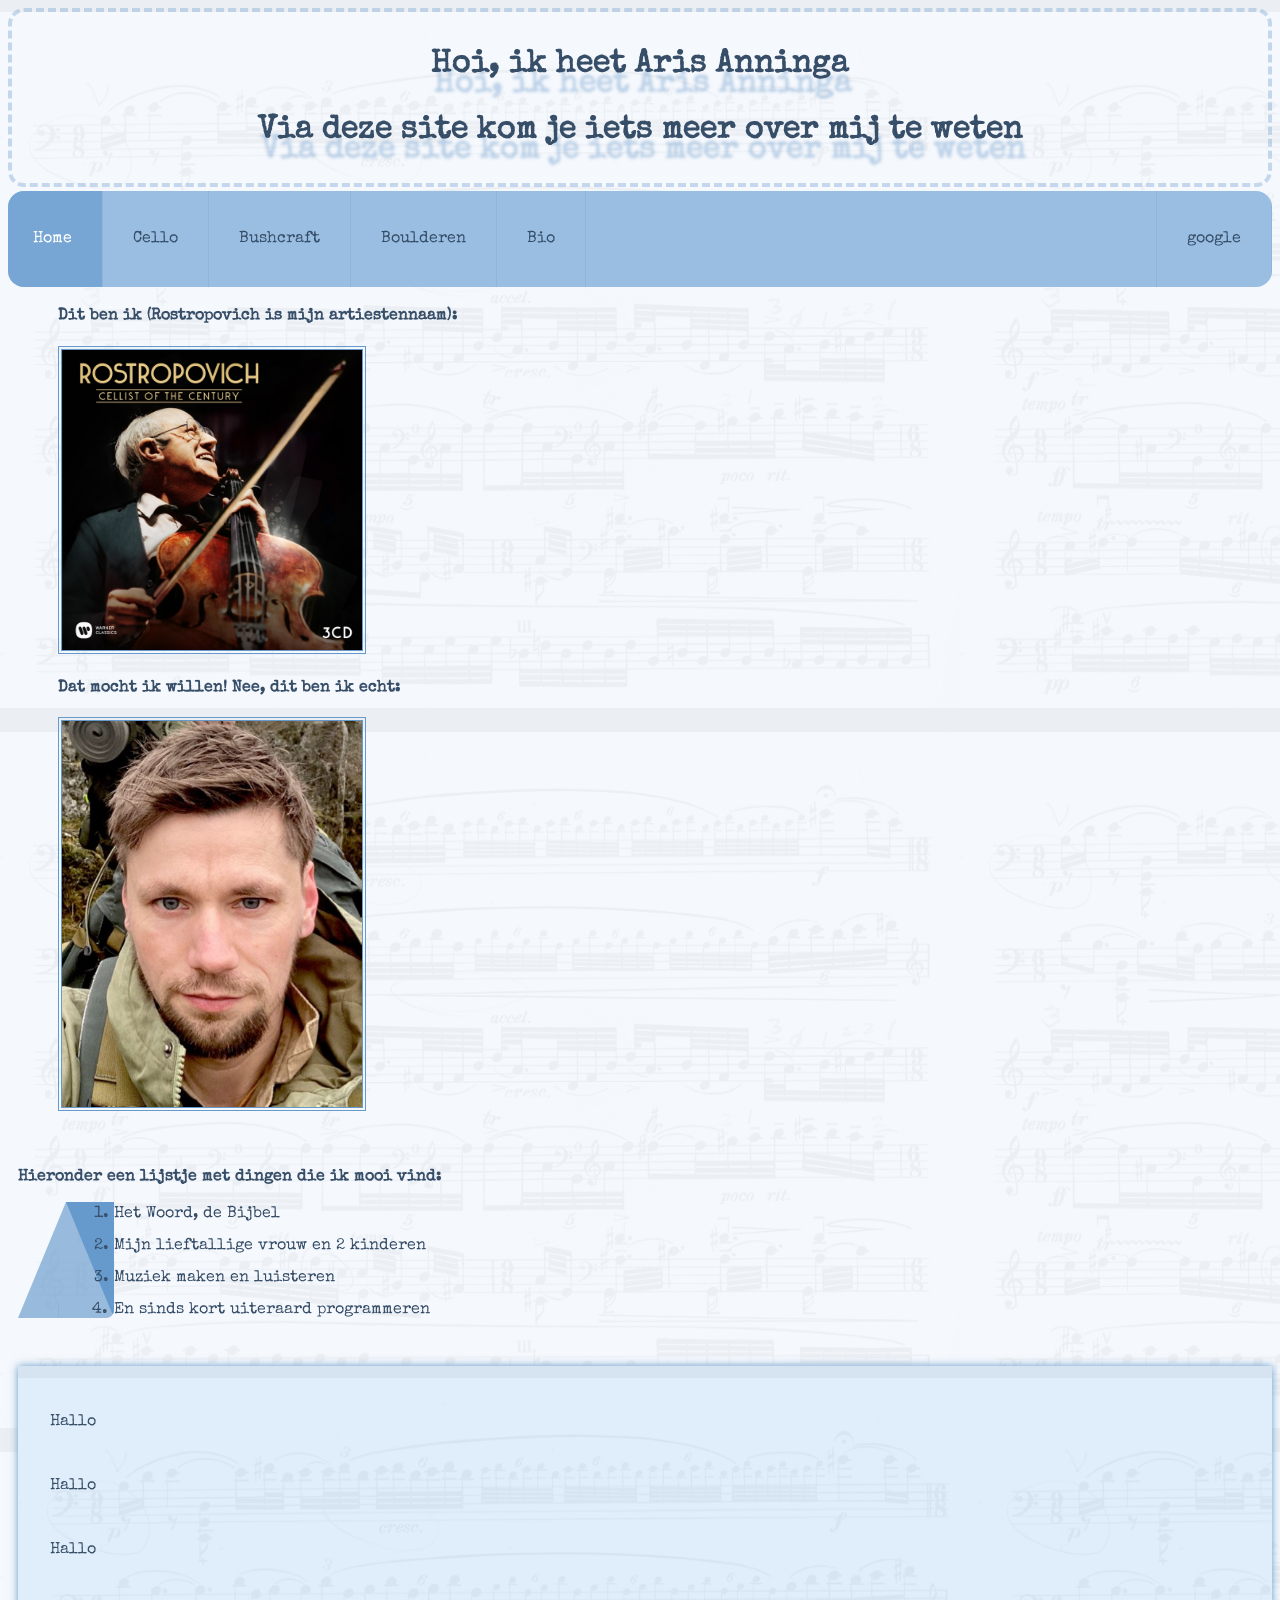
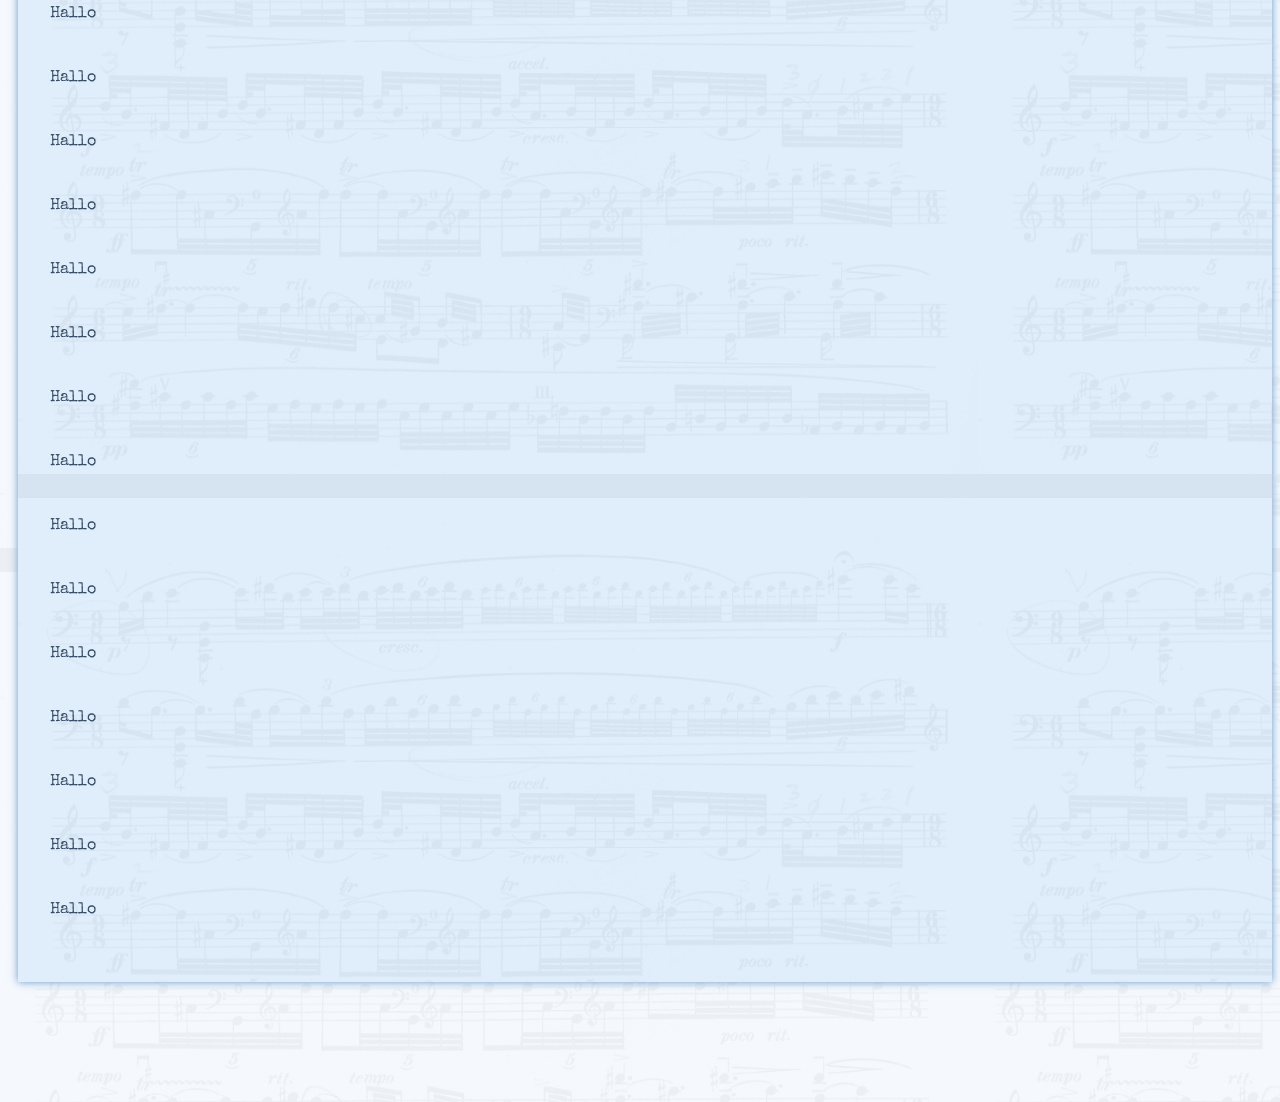
<file: index.html>
<!DOCTYPE html>
<html lang="nl">

    <head>
        <title>Aris Anninga</title>
        <link rel="stylesheet" type="text/css" href="CSS/styles.css">
    </head>

    <header>
        <p class="intro">Hoi, ik heet Aris Anninga<br><br>Via deze site kom je iets meer over mij te weten</p>
    </header>

    <body>
                            
        <ul class="inline">
            <li><a class="active" href="index.html">Home</a></li>
            <li><a href=cello.html>Cello</a></li>
            <li><a href=bushcraft.html>Bushcraft</a></li>
            <li><a href=boulderen.html>Boulderen</a></li>
            <li><a href=bio.html>Bio</a></li>
            <li class="right"><a href="https://www.google.nl">google</a></li>            
        </ul>
        
        <main>

            <section>
                <figure>
                    <figcaption><h4>Dit ben ik (Rostropovich is mijn artiestennaam):</h4></figcaption>
                    <img class="plaatje" src="images/Rostropovich.jpg" title="Mstislav Rostropovich" alt="Msislav Rostropovich: Cellist of the century" width="250">                       
                </figure>
           
                <figure>
                    <figcaption><h4>Dat mocht ik willen! Nee, dit ben ik echt:</h4></figcaption>   
                    <a href="bio.html"><img class="plaatje" src="images/Aris0.jpg" title="Boswachter" alt="Aris in de Ardennen" width="250"></a>
                </figure>
            </section>
            <br>    
            <section>              
              <h4 >Hieronder een lijstje met dingen die ik mooi vind:</h4>
              <div class="border"></div>
                <ol>
                   <li><p>Het Woord, de Bijbel</p></li>
                   <li><p>Mijn lieftallige vrouw en 2 kinderen</p></li>
                   <li><p>Muziek maken en luisteren</p></li>
                   <li><p>En sinds kort uiteraard programmeren</p></li>         
                </ol>                
            </section>
            <br>
            <section>
                <div class="content">
                    <p>Hallo</p>
                    <br>
                    <p>Hallo</p>
                    <br>
                    <p>Hallo</p>
                    <br>
                    <p>Hallo</p>
                    <br>
                    <p>Hallo</p>
                    <br>
                    <p>Hallo</p>
                    <br>
                    <p>Hallo</p>
                    <br>
                    <p>Hallo</p>
                    <br>
                    <p>Hallo</p>
                    <br>
                    <p>Hallo</p>
                    <br>
                    <p>Hallo</p>
                    <br>
                    <p>Hallo</p>
                    <br>
                    <p>Hallo</p>
                    <br>
                    <p>Hallo</p>
                    <br>
                    <p>Hallo</p>
                    <br>
                    <p>Hallo</p>
                    <br>
                    <p>Hallo</p>
                    <br>
                    <p>Hallo</p>
                    <br>
                </div>
                <br>
                <footer class="center">                        
                <p>Copyright &copy; 2021 Anningasten Productions</p>                            
                </footer>
                <br>
            </section>
            
        </main>

    </body>
</html>
</file>
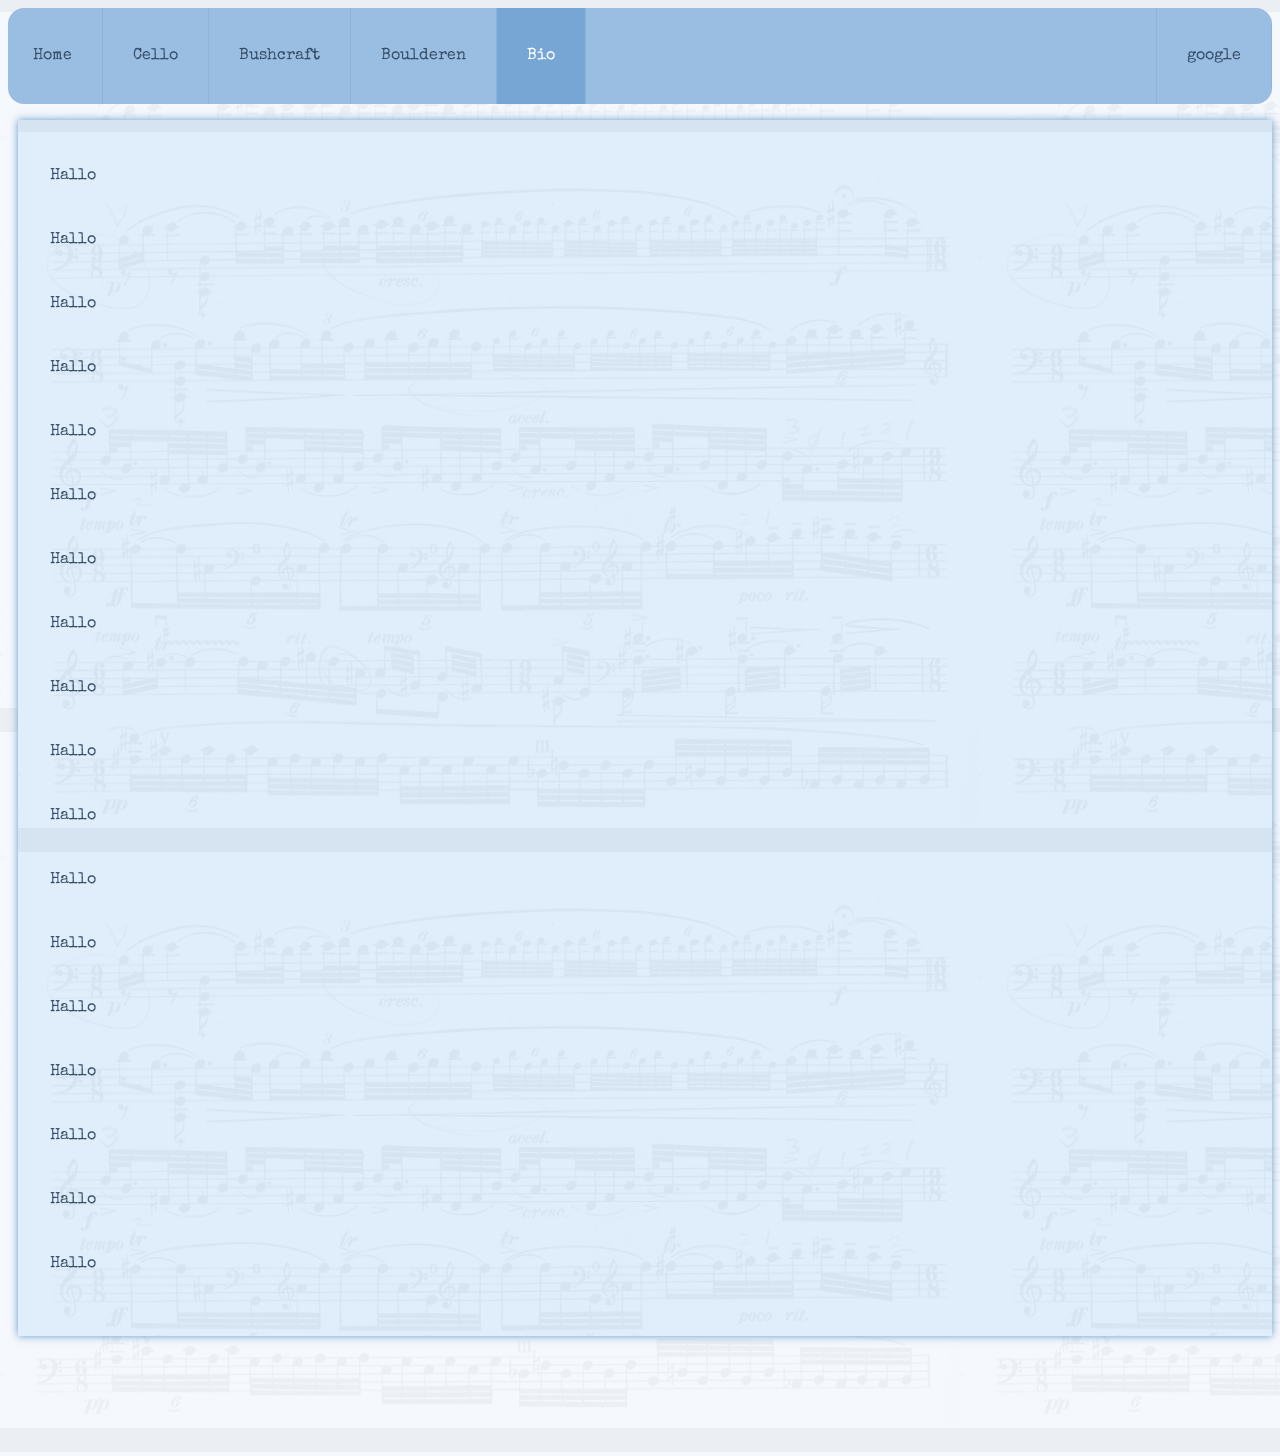
<file: bio.html>
<!DOCTYPE html>
<html lang="nl">

    <head>
        <title>Boulderen</title>
        <link rel="stylesheet" type="text/css" href="CSS/styles.css">               
    </head>

    <body>

                    
        <ul class="inline">
            <li><a href="index.html">Home</a></li>
            <li><a href=cello.html>Cello</a></li>
            <li><a href=bushcraft.html>Bushcraft</a></li>
            <li><a href=boulderen.html>Boulderen</a></li>
            <li><a class="active" href=bio.html>Bio</a></li>
            <li class="right"><a href="https://www.google.nl">google</a></li>            
        </ul>
                

        <main>
            <section>
                <div class="content">
                    <p>Hallo</p>
                    <br>
                    <p>Hallo</p>
                    <br>
                    <p>Hallo</p>
                    <br>
                    <p>Hallo</p>
                    <br>
                    <p>Hallo</p>
                    <br>
                    <p>Hallo</p>
                    <br>
                    <p>Hallo</p>
                    <br>
                    <p>Hallo</p>
                    <br>
                    <p>Hallo</p>
                    <br>
                    <p>Hallo</p>
                    <br>
                    <p>Hallo</p>
                    <br>
                    <p>Hallo</p>
                    <br>
                    <p>Hallo</p>
                    <br>
                    <p>Hallo</p>
                    <br>
                    <p>Hallo</p>
                    <br>
                    <p>Hallo</p>
                    <br>
                    <p>Hallo</p>
                    <br>
                    <p>Hallo</p>
                    <br>
                </div>
                <br>
                <footer class="center">                        
                    <p>Copyright &copy; 2021 Anningasten Productions</p>                            
                </footer>
                <br>                
                     
            </section>
        </main>            

    </body>

</html>
</file>
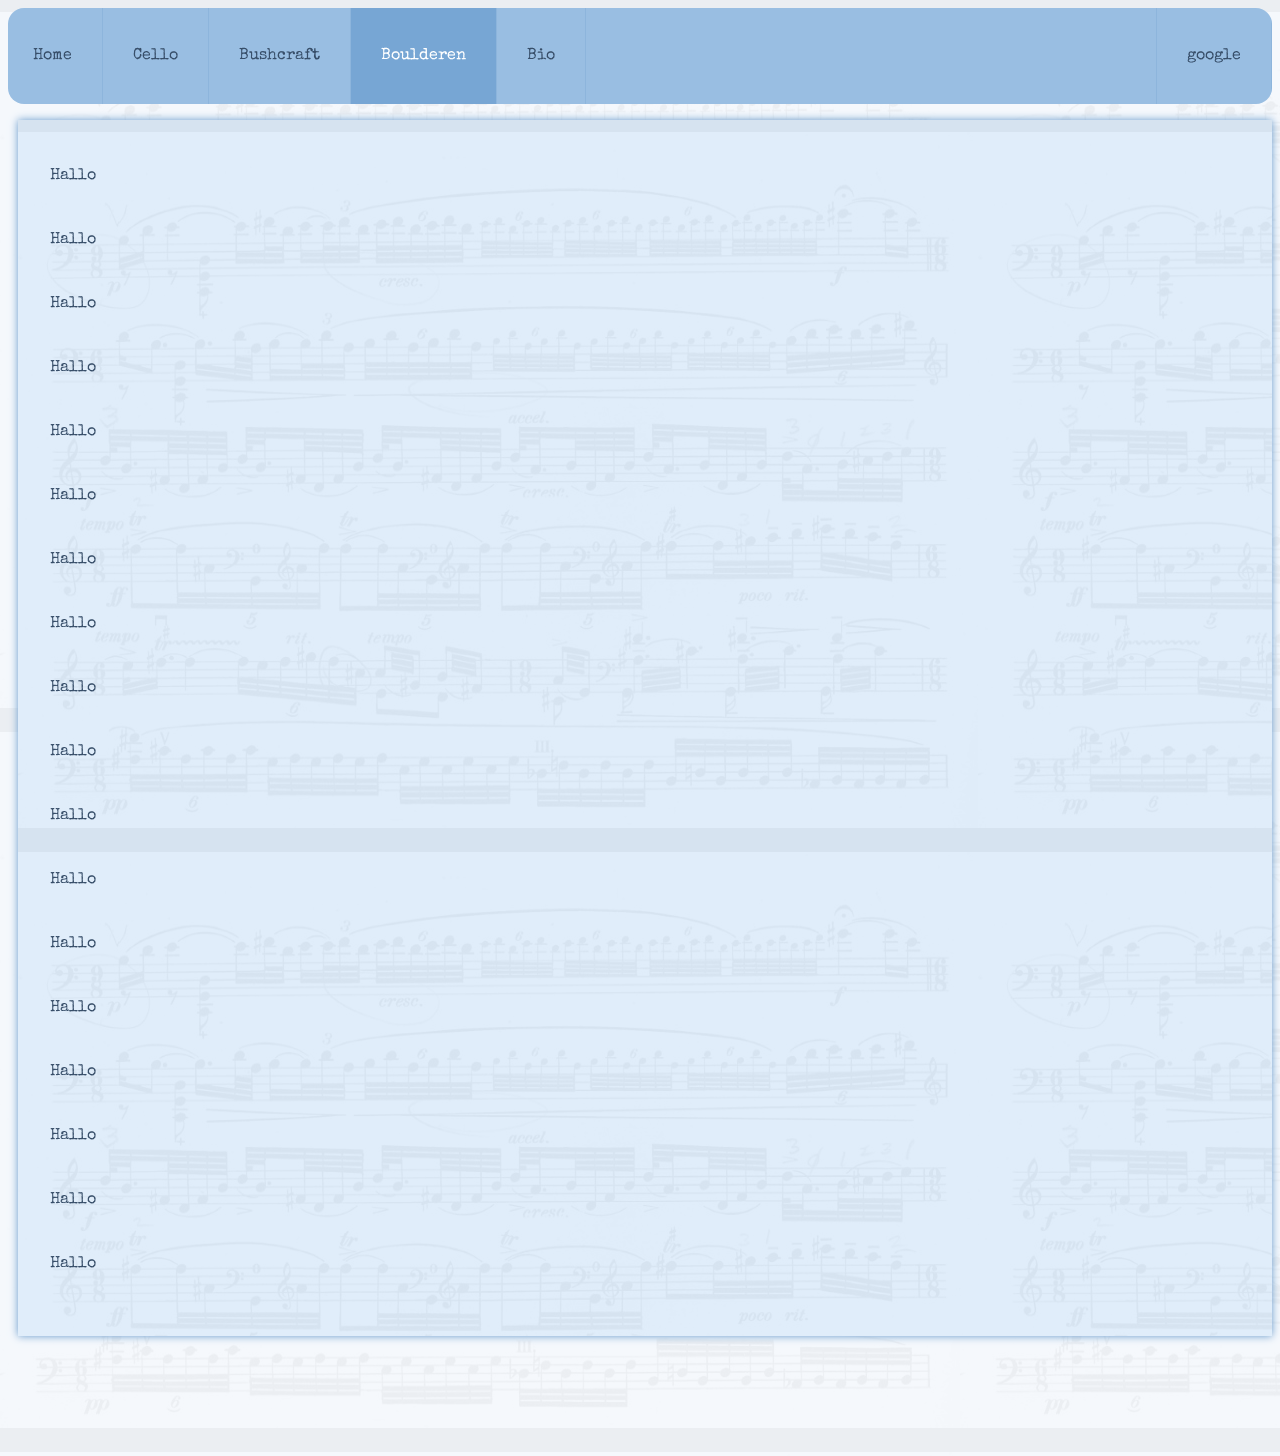
<file: boulderen.html>
<!DOCTYPE html>
<html lang="nl">

    <head>
        <title>Boulderen</title>
        <link rel="stylesheet" type="text/css" href="CSS/styles.css">               
    </head>

    <body>

                    
        <ul class="inline">
            <li><a href="index.html">Home</a></li>
            <li><a href=cello.html>Cello</a></li>
            <li><a href=bushcraft.html>Bushcraft</a></li>
            <li><a class="active" href=boulderen.html>Boulderen</a></li>
            <li><a href=bio.html>Bio</a></li>
            <li class="right"><a href="https://www.google.nl">google</a></li>            
        </ul>
                

        <main>
            <section>
                <div class="content">
                    <p>Hallo</p>
                    <br>
                    <p>Hallo</p>
                    <br>
                    <p>Hallo</p>
                    <br>
                    <p>Hallo</p>
                    <br>
                    <p>Hallo</p>
                    <br>
                    <p>Hallo</p>
                    <br>
                    <p>Hallo</p>
                    <br>
                    <p>Hallo</p>
                    <br>
                    <p>Hallo</p>
                    <br>
                    <p>Hallo</p>
                    <br>
                    <p>Hallo</p>
                    <br>
                    <p>Hallo</p>
                    <br>
                    <p>Hallo</p>
                    <br>
                    <p>Hallo</p>
                    <br>
                    <p>Hallo</p>
                    <br>
                    <p>Hallo</p>
                    <br>
                    <p>Hallo</p>
                    <br>
                    <p>Hallo</p>
                    <br>
                </div>
                <br>
                <footer class="center">                        
                    <p>Copyright &copy; 2021 Anningasten Productions</p>                            
                </footer>
                <br>                
                     
            </section>
        </main>            

    </body>

</html>
</file>
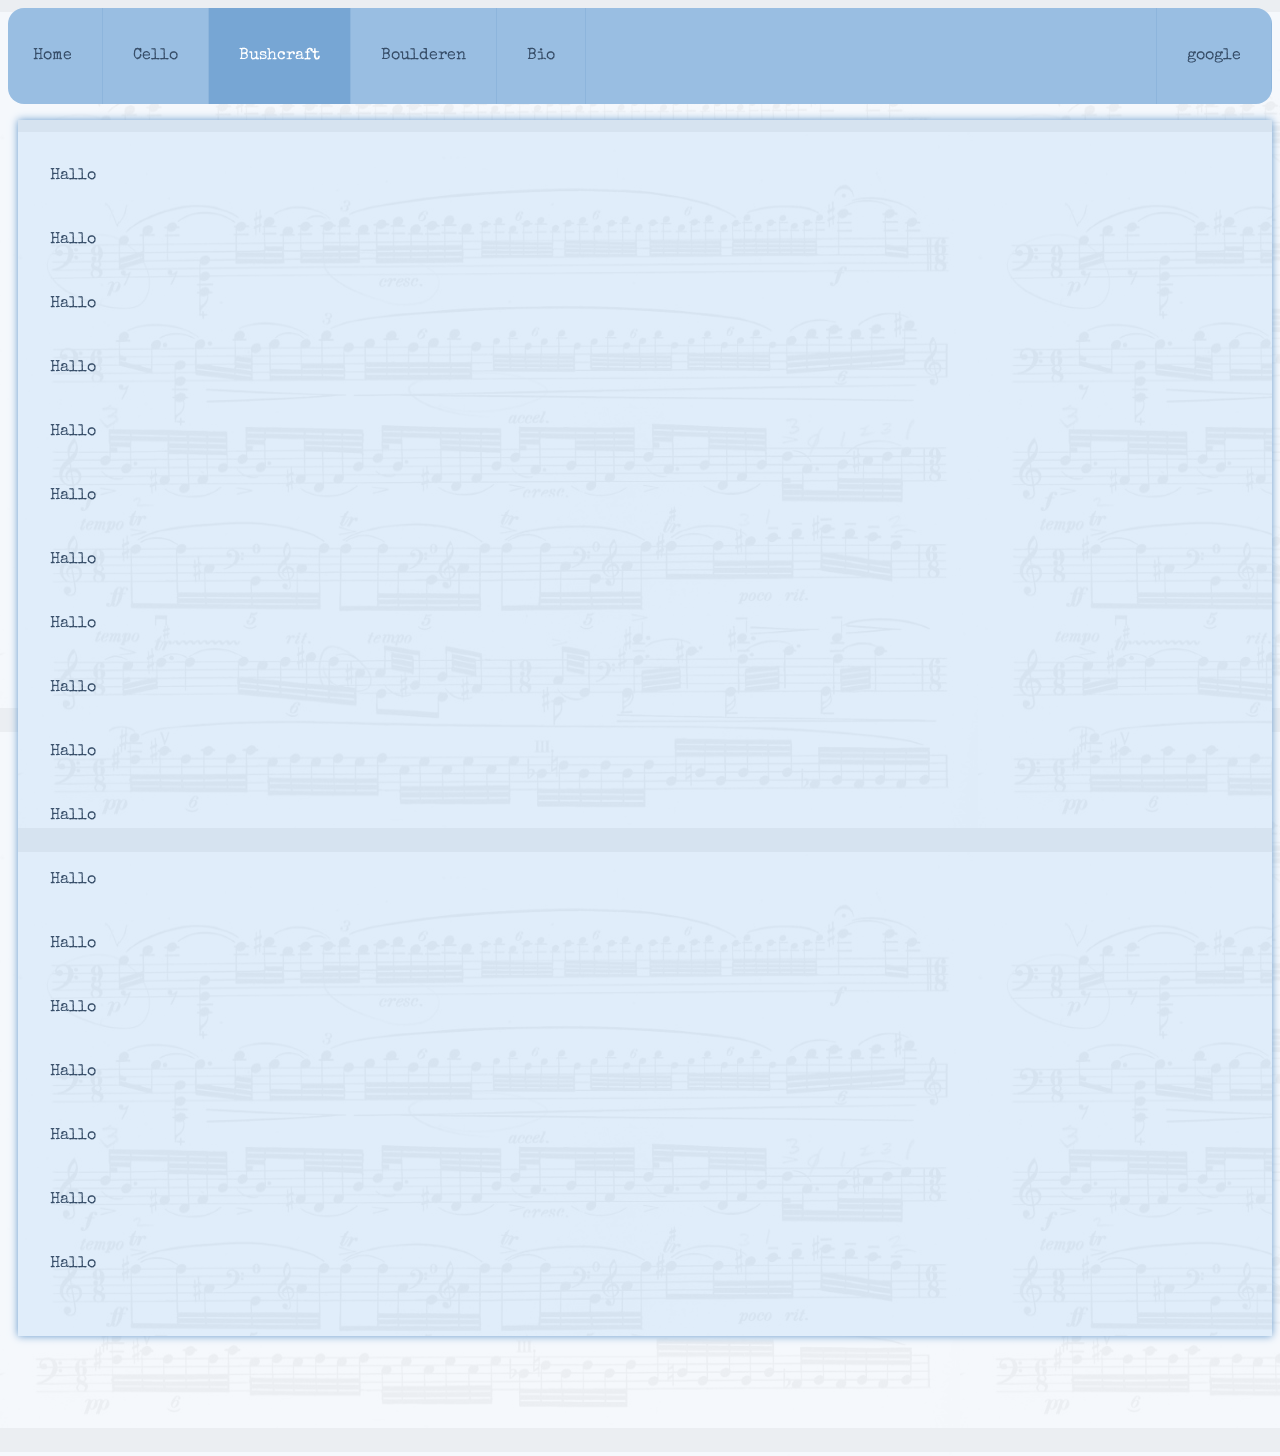
<file: bushcraft.html>
<!DOCTYPE html>
<html lang="nl">

    <head>
        <title>Bushcraft</title>
        <link rel="stylesheet" type="text/css" href="CSS/styles.css">               
    </head>

    <body>

        
                        
        <ul class="inline">
            <li><a href="index.html">Home</a></li>
            <li><a href=cello.html>Cello</a></li>
            <li><a class="active" href=bushcraft.html>Bushcraft</a></li>
            <li><a href=boulderen.html>Boulderen</a></li>
            <li><a href=bio.html>Bio</a></li>
            <li class="right"><a href="https://www.google.nl">google</a></li>            
        </ul>
                                           
        
        
        <main>
            <section>
                <div class="content">
                    <p>Hallo</p>
                    <br>
                    <p>Hallo</p>
                    <br>
                    <p>Hallo</p>
                    <br>
                    <p>Hallo</p>
                    <br>
                    <p>Hallo</p>
                    <br>
                    <p>Hallo</p>
                    <br>
                    <p>Hallo</p>
                    <br>
                    <p>Hallo</p>
                    <br>
                    <p>Hallo</p>
                    <br>
                    <p>Hallo</p>
                    <br>
                    <p>Hallo</p>
                    <br>
                    <p>Hallo</p>
                    <br>
                    <p>Hallo</p>
                    <br>
                    <p>Hallo</p>
                    <br>
                    <p>Hallo</p>
                    <br>
                    <p>Hallo</p>
                    <br>
                    <p>Hallo</p>
                    <br>
                    <p>Hallo</p>
                    <br>
                </div>
                <br>
                <footer class="center">                        
                    <p>Copyright &copy; 2021 Anningasten Productions</p>                            
                </footer>
                <br>
              
            </section>
        </main>
                       
            

    </body>

</html>
</file>
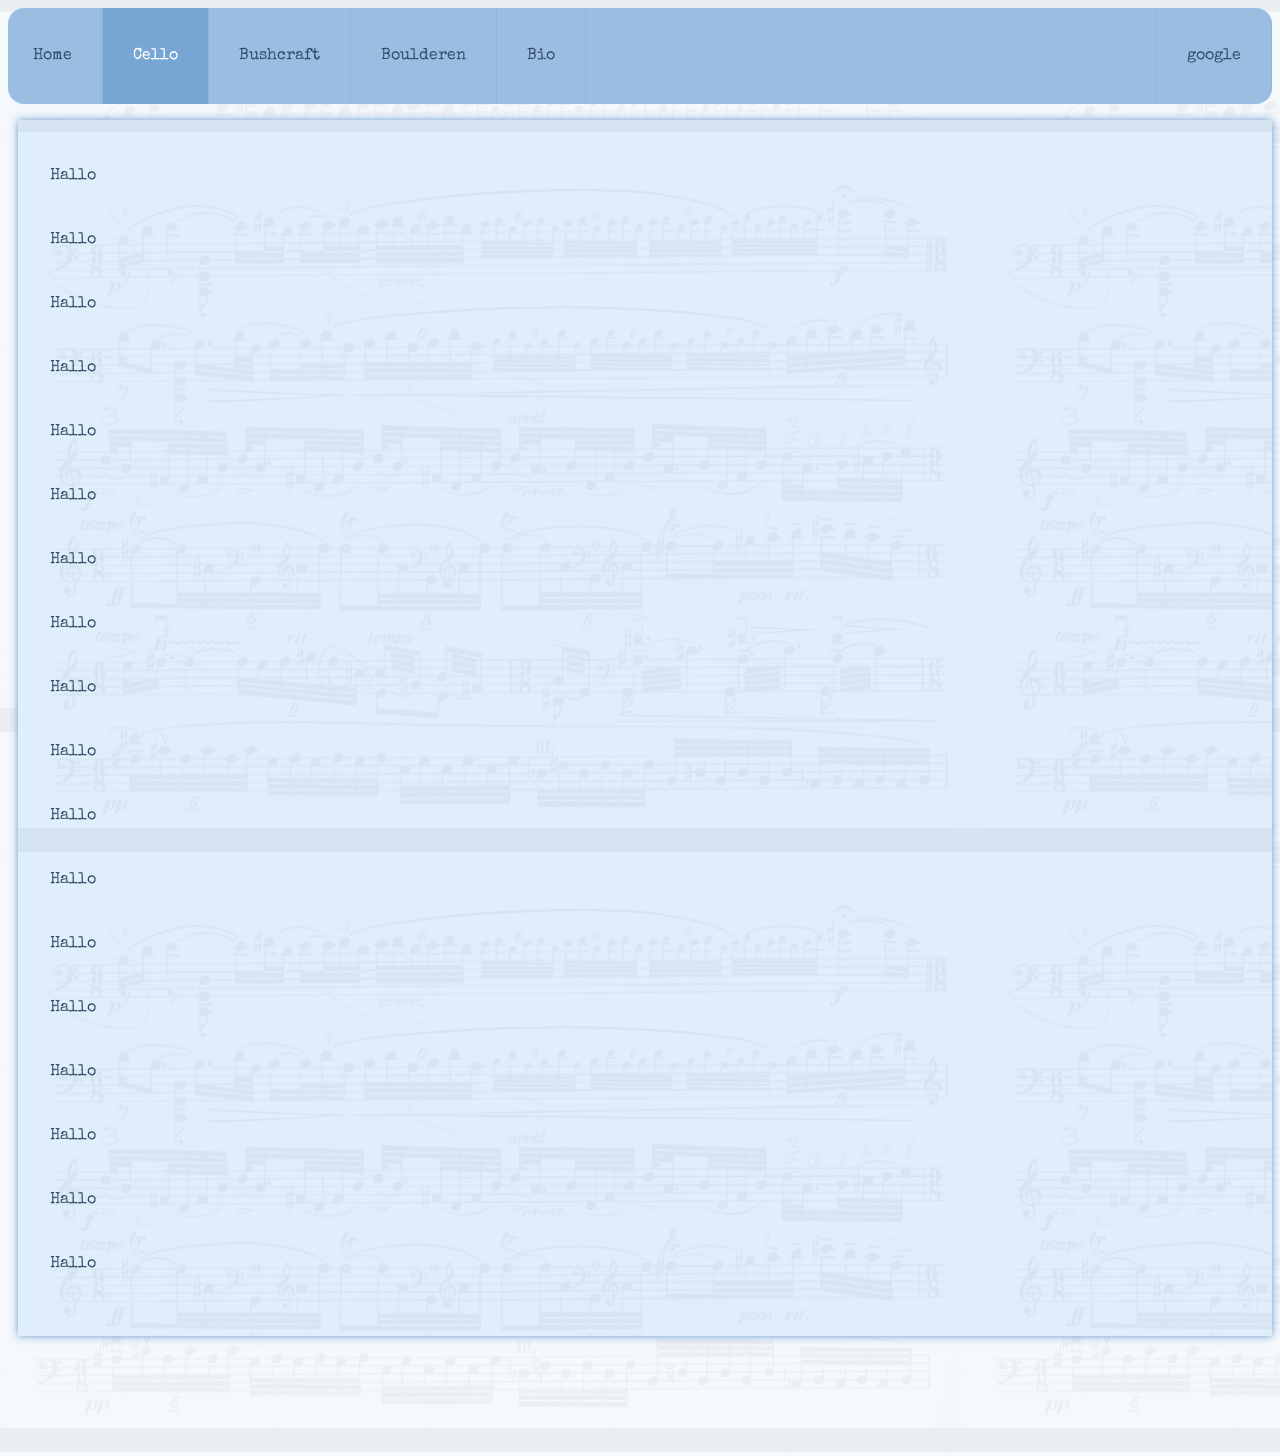
<file: cello.html>
<!DOCTYPE html>
<html lang="nl">

    <head>
        <title>Cello</title>
        <link rel="stylesheet" type="text/css" href="CSS/styles.css">               
    </head>

    <body>
       
                   
        <ul class="inline">
           <li><a href="index.html">Home</a></li>
           <li><a class="active" href=cello.html>Cello</a></li>
           <li><a href=bushcraft.html>Bushcraft</a></li>
           <li><a href=boulderen.html>Boulderen</a></li>
           <li><a href=bio.html>Bio</a></li>
           <li class="right"><a href="https://www.google.nl">google</a></li>           
        </ul>
                                           
         
        
        <main>
            <section>
                <div class="content">
                    <p>Hallo</p>
                    <br>
                    <p>Hallo</p>
                    <br>
                    <p>Hallo</p>
                    <br>
                    <p>Hallo</p>
                    <br>
                    <p>Hallo</p>
                    <br>
                    <p>Hallo</p>
                    <br>
                    <p>Hallo</p>
                    <br>
                    <p>Hallo</p>
                    <br>
                    <p>Hallo</p>
                    <br>
                    <p>Hallo</p>
                    <br>
                    <p>Hallo</p>
                    <br>
                    <p>Hallo</p>
                    <br>
                    <p>Hallo</p>
                    <br>
                    <p>Hallo</p>
                    <br>
                    <p>Hallo</p>
                    <br>
                    <p>Hallo</p>
                    <br>
                    <p>Hallo</p>
                    <br>
                    <p>Hallo</p>
                    <br>
                </div>
                <br>
                <footer class="center">                        
                    <p>Copyright &copy; 2021 Anningasten Productions</p>                            
                </footer> 
                <br>
           
            </section>
        </main>
                       
            

    </body>

</html>
</file>
<file: CSS/styles.css>
@font-face {
    font-family: SpecialElite-Regular;
    src: url(SpecialElite-Regular.ttf);
}

body {
    font-family: SpecialElite-Regular;
    background-color:rgba(102, 153, 204, 0.068);
    background-image: url("../images/cello_kodaly.jpg");            
}

main{
    margin-left: 10px;
}

header {
    border-width: 0.25em;
    border-color: rgba(102, 153, 204, 0.342);
    border-style: dashed;
    border-radius: 1em;    
    margin-bottom: 0.25em;
    padding: 0.25em;
    text-align: center;
}

p.intro {
    color:rgb(55, 78, 105);
    text-shadow:3px 20px 3px rgba(102, 153, 204, 0.39);
    font-size: 2em;
    font-weight: bold;
    margin-top: 0 auto;
}

h1, h4, p, li, a {

    color:rgb(55, 78, 105);
}

a {
    text-decoration: none;    
}


.border {    
    border-style: solid;
    border-bottom-right-radius: 0.5em;
    border-top-left-radius: 0.5em;    
    border-color: #69C #69C rgba(102, 153, 204, 0.651) rgba(255, 255, 255, 0);
    border-width: 0 3em 7.25em 3em;
    width: 0em;
    margin: -0.25em 0 0 0;
    padding: 0;
    float: left;
    clear: left;
}


.plaatje {
    border-style:double;
    border-color: #69C;
    border-width: 0.3em;
    width: 300px;
}

.logo {
    width:75px;    
}

 .logobeer {
    width:30px;
    margin-left: 20px;

 }   

 .inline {
    list-style-type: none;
    margin: 0;
    padding: 0;    
    background-color: rgb(153, 190, 226);
    border-radius: 1em;
    overflow: hidden;    
    position: sticky;
    top: 0;                      
}

.center {
    text-align: center;
    font-weight: bold;
    padding: 1em;       
    position: sticky;
    bottom: 0px;
    z-index: -1;
}

.content {
    background: url("../images/cello_kodaly.jpg");
    background-color: rgb(223, 237, 250);
    padding: 2em;
    box-shadow: 0 0 0.5em #69C;
    margin-top: 1em;
}

ul.inline li {
    display: inline-block;
    margin-left: -5px;
    border-right: 1px solid rgba(102, 153, 204, 0.226);        
}



li a {
    padding: 40px 30px;    
    text-align: center;
    display: block;    
}

li a.active{
    background-color: rgba(102, 153, 204, 0.651);
    color: white;    
}


li a:hover:not(.active) {
    background-color: rgba(102, 153, 204, 0.651);
    color: white;
}

li.right {
    float: right;
}

li:last-child {
    border-right: none;
    border-left: 1px solid rgba(102, 153, 204, 0.226);
}
</file>
